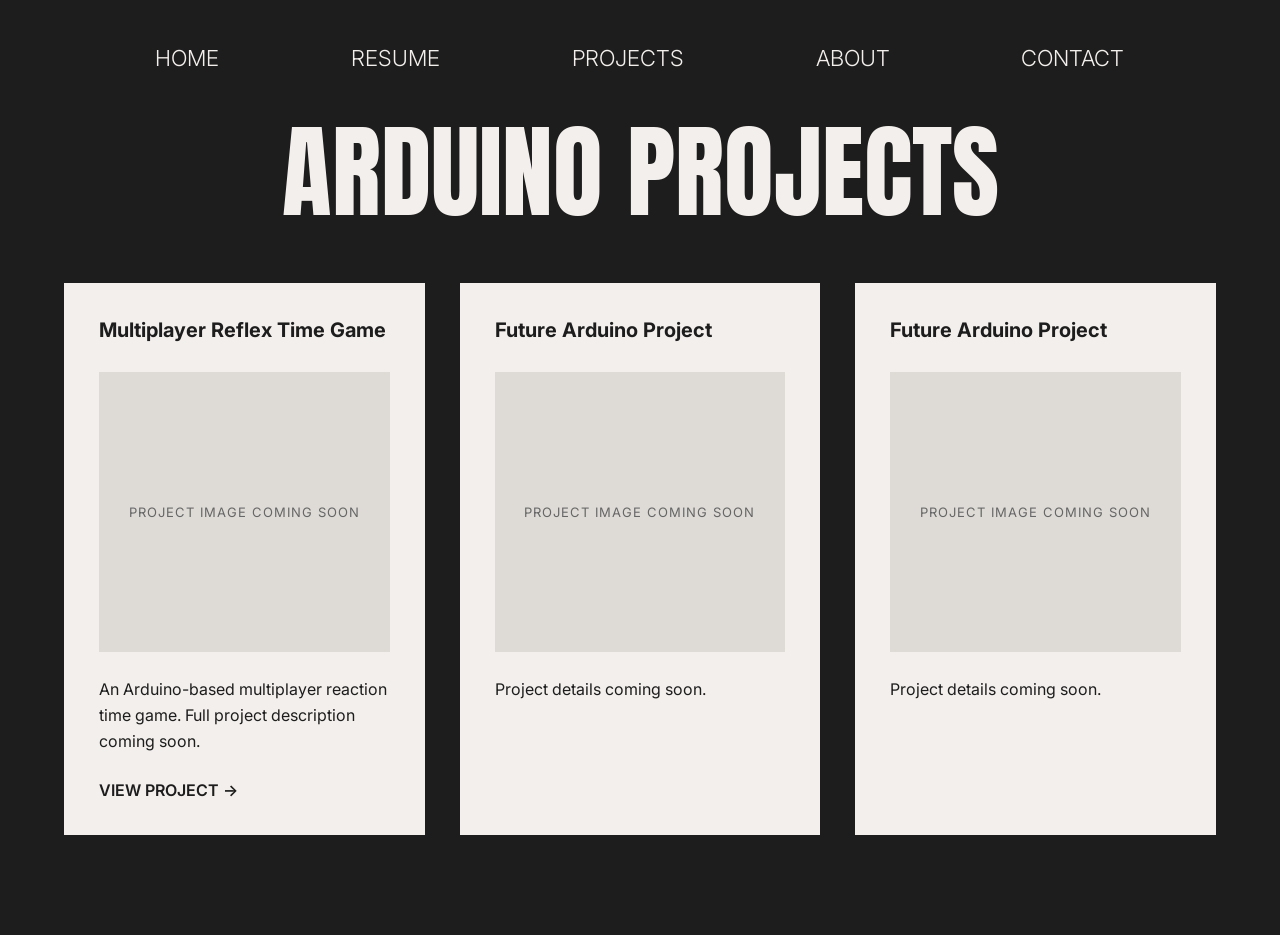
<file: arduino.html>
<!DOCTYPE html>
<html lang="en">

<head>
    <meta charset="UTF-8">
    <meta name="viewport"
          content="width=device-width, initial-scale=1.0">

    <title>Arduino Projects | Mechanical Engineering Portfolio</title>

    <!-- Fonts -->
    <link rel="preconnect"
          href="https://fonts.googleapis.com">

    <link rel="preconnect"
          href="https://fonts.gstatic.com"
          crossorigin>

    <link href="https://fonts.googleapis.com/css2?family=Anton&family=Inter:wght@300;400;500;600;700&display=swap"
          rel="stylesheet">

    <link rel="stylesheet" href="style.css">
</head>

<body>

    <!-- NAVIGATION -->

    <nav class="navbar">
        <a href="index.html">HOME</a>
        <a href="resume.html">RESUME</a>
        <a href="projects.html">PROJECTS</a>
        <a href="about.html">ABOUT</a>
        <a href="contact.html">CONTACT</a>
    </nav>


    <!-- PAGE TITLE -->

    <header class="skill-header">
        <h1>ARDUINO PROJECTS</h1>
    </header>


    <!-- PROJECT CARDS -->

    <main class="skill-project-grid">

        <!-- MULTIPLAYER REFLEX GAME -->

        <article class="skill-project-card">

            <h2>Multiplayer Reflex Time Game</h2>

            <div class="arduino-image-placeholder">
                PROJECT IMAGE COMING SOON
            </div>

            <p>
                An Arduino-based multiplayer reaction
                time game.
                Full project description coming soon.
            </p>

            <a href="arduino-reflex-game.html">
                VIEW PROJECT →
            </a>

        </article>


        <!-- FUTURE PROJECT 2 -->

        <article class="skill-project-card">

            <h2>Future Arduino Project</h2>

            <div class="arduino-image-placeholder">
                PROJECT IMAGE COMING SOON
            </div>

            <p>
                Project details coming soon.
            </p>

        </article>


        <!-- FUTURE PROJECT 3 -->

        <article class="skill-project-card">

            <h2>Future Arduino Project</h2>

            <div class="arduino-image-placeholder">
                PROJECT IMAGE COMING SOON
            </div>

            <p>
                Project details coming soon.
            </p>

        </article>

    </main>

</body>
</html>
</file>
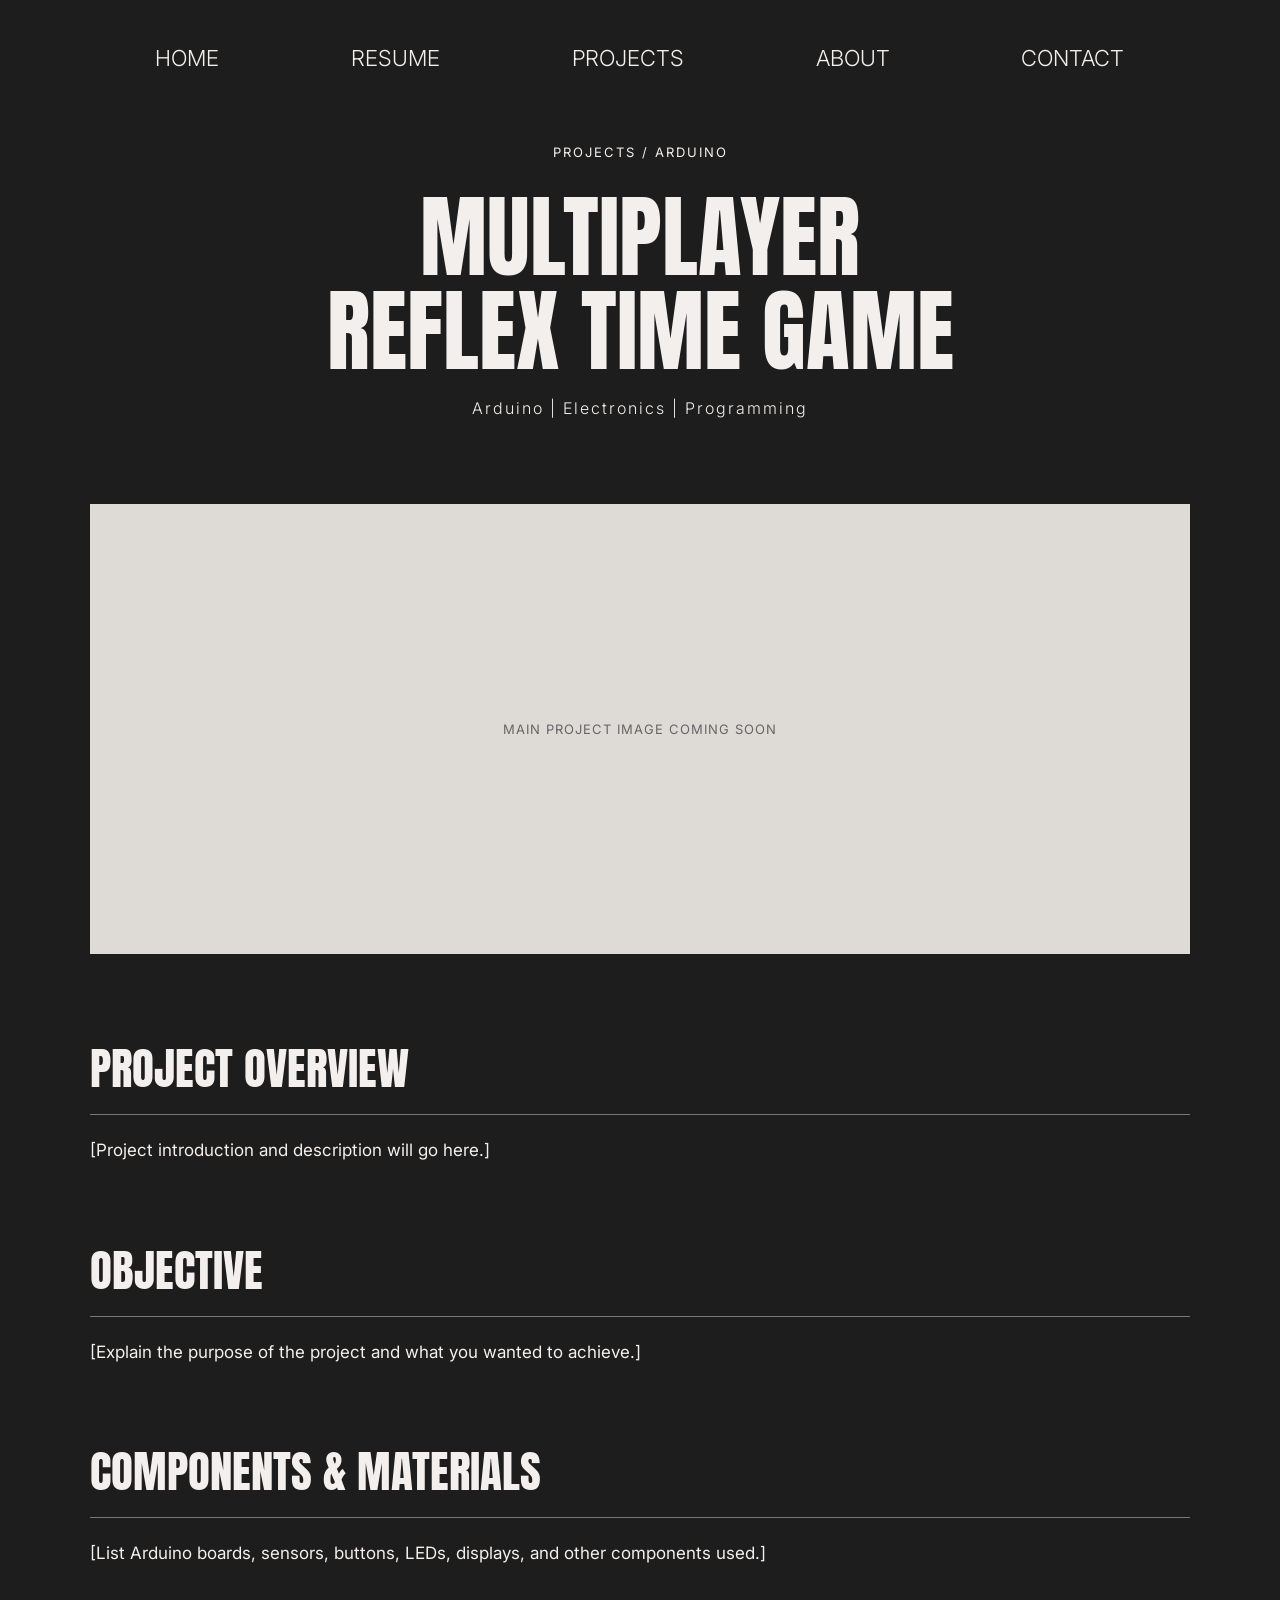
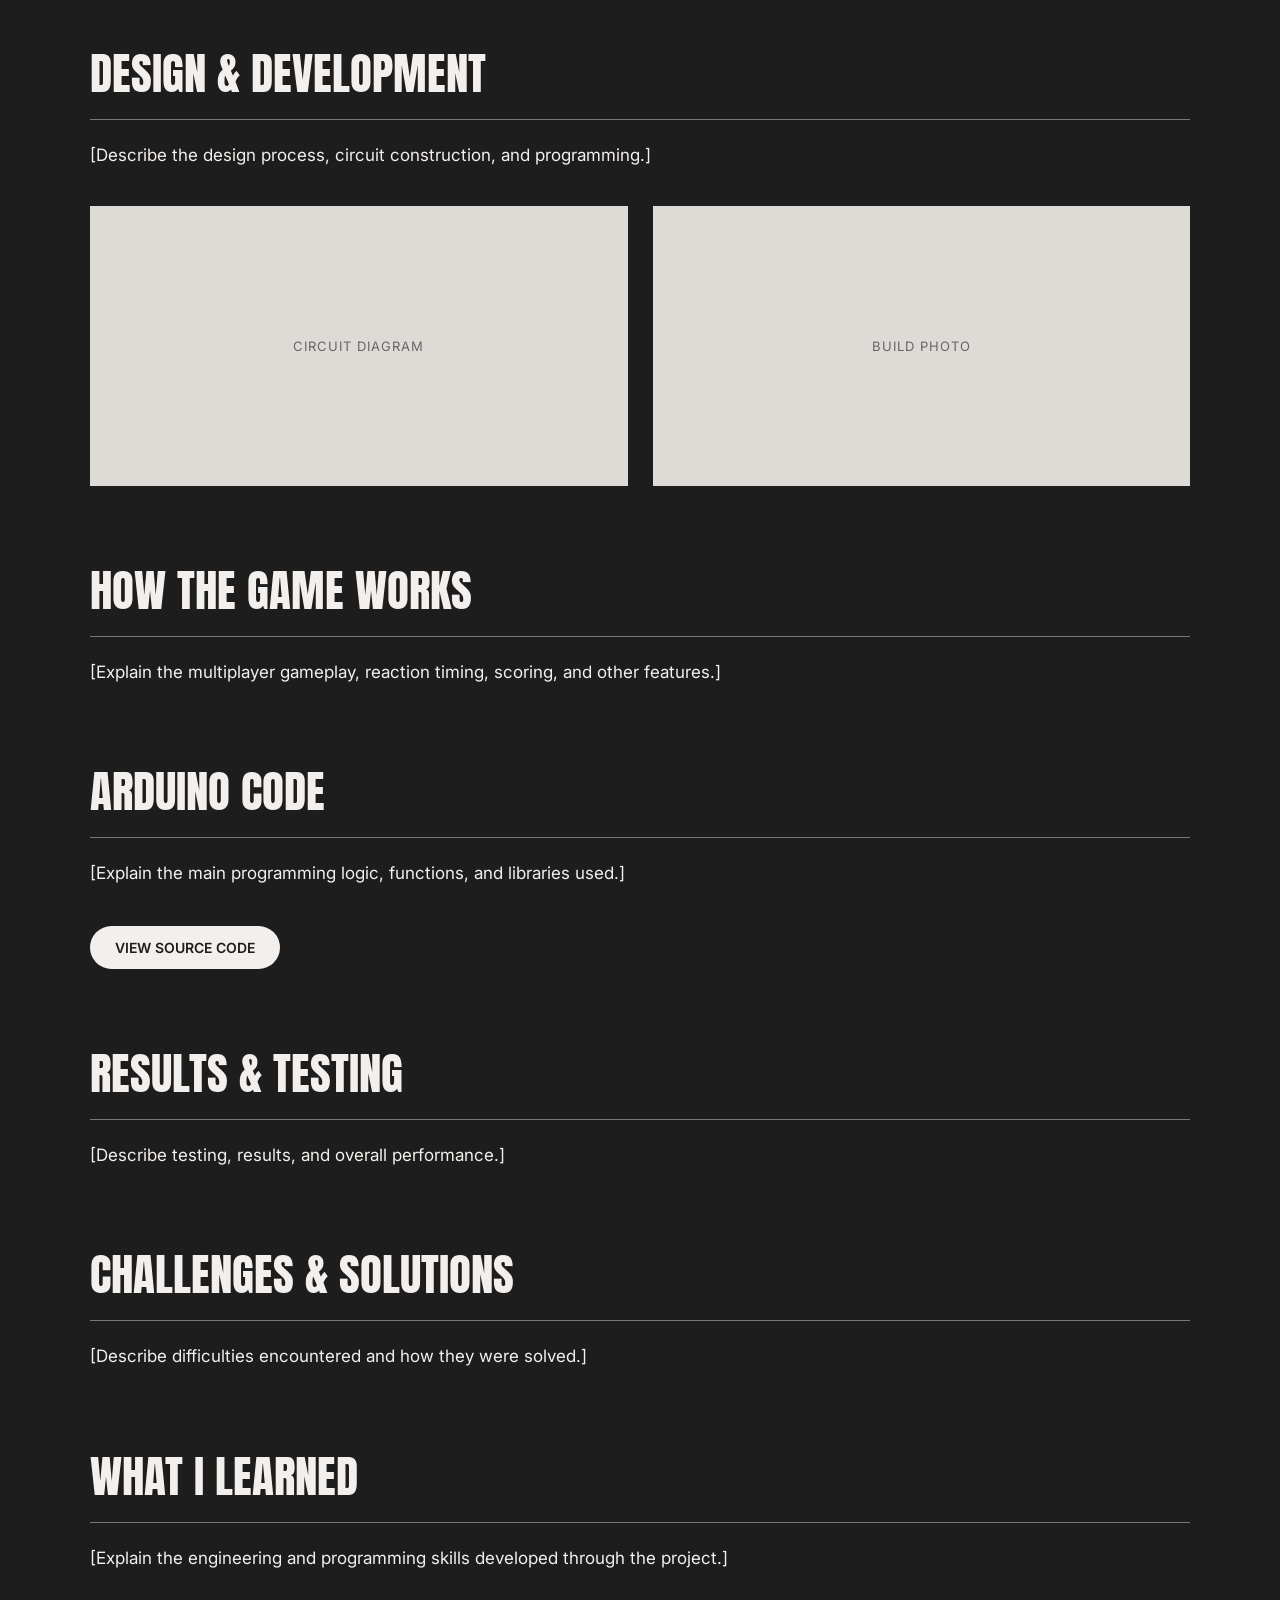
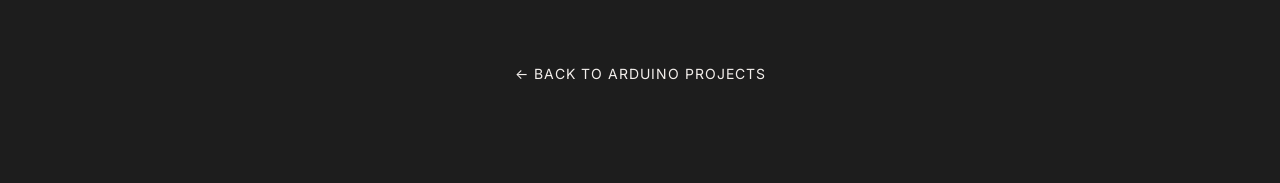
<file: arduino_reflex.html>
<!DOCTYPE html>
<html lang="en">

<head>
    <meta charset="UTF-8">
    <meta name="viewport"
          content="width=device-width, initial-scale=1.0">

    <title>Multiplayer Reflex Time Game | Portfolio</title>

    <!-- Fonts -->
    <link rel="preconnect"
          href="https://fonts.googleapis.com">

    <link rel="preconnect"
          href="https://fonts.gstatic.com"
          crossorigin>

    <link href="https://fonts.googleapis.com/css2?family=Anton&family=Inter:wght@300;400;500;600;700&display=swap"
          rel="stylesheet">

    <link rel="stylesheet" href="style.css">
</head>

<body>

    <!-- NAVIGATION -->

    <nav class="navbar">
        <a href="index.html">HOME</a>
        <a href="resume.html">RESUME</a>
        <a href="projects.html">PROJECTS</a>
        <a href="about.html">ABOUT</a>
        <a href="contact.html">CONTACT</a>
    </nav>


    <!-- PROJECT HEADER -->

    <header class="arduino-detail-header">

        <p class="arduino-breadcrumb">
            <a href="projects.html">PROJECTS</a>
            /
            <a href="arduino.html">ARDUINO</a>
        </p>

        <h1>MULTIPLAYER<br>REFLEX TIME GAME</h1>

        <p class="arduino-subtitle">
            Arduino | Electronics | Programming
        </p>

    </header>


    <!-- PROJECT CONTENT -->

    <main class="arduino-detail-container">

        <!-- MAIN IMAGE -->

        <section class="arduino-hero-image">

            <div class="arduino-large-placeholder">
                MAIN PROJECT IMAGE COMING SOON
            </div>

        </section>


        <!-- OVERVIEW -->

        <section class="arduino-detail-section">

            <h2>PROJECT OVERVIEW</h2>

            <p>
                [Project introduction and description
                will go here.]
            </p>

        </section>


        <!-- OBJECTIVE -->

        <section class="arduino-detail-section">

            <h2>OBJECTIVE</h2>

            <p>
                [Explain the purpose of the project
                and what you wanted to achieve.]
            </p>

        </section>


        <!-- COMPONENTS -->

        <section class="arduino-detail-section">

            <h2>COMPONENTS & MATERIALS</h2>

            <p>
                [List Arduino boards, sensors,
                buttons, LEDs, displays, and
                other components used.]
            </p>

        </section>


        <!-- DESIGN -->

        <section class="arduino-detail-section">

            <h2>DESIGN & DEVELOPMENT</h2>

            <p>
                [Describe the design process,
                circuit construction, and programming.]
            </p>

            <div class="arduino-image-grid">

                <div class="arduino-image-placeholder">
                    CIRCUIT DIAGRAM
                </div>

                <div class="arduino-image-placeholder">
                    BUILD PHOTO
                </div>

            </div>

        </section>


        <!-- GAME FUNCTIONALITY -->

        <section class="arduino-detail-section">

            <h2>HOW THE GAME WORKS</h2>

            <p>
                [Explain the multiplayer gameplay,
                reaction timing, scoring,
                and other features.]
            </p>

        </section>


        <!-- CODE -->

        <section class="arduino-detail-section">

            <h2>ARDUINO CODE</h2>

            <p>
                [Explain the main programming logic,
                functions, and libraries used.]
            </p>

            <!-- Replace # with GitHub code link later -->

            <a href="#"
               class="arduino-project-button">
                VIEW SOURCE CODE
            </a>

        </section>


        <!-- RESULTS -->

        <section class="arduino-detail-section">

            <h2>RESULTS & TESTING</h2>

            <p>
                [Describe testing, results,
                and overall performance.]
            </p>

        </section>


        <!-- CHALLENGES -->

        <section class="arduino-detail-section">

            <h2>CHALLENGES & SOLUTIONS</h2>

            <p>
                [Describe difficulties encountered
                and how they were solved.]
            </p>

        </section>


        <!-- WHAT I LEARNED -->

        <section class="arduino-detail-section">

            <h2>WHAT I LEARNED</h2>

            <p>
                [Explain the engineering and programming
                skills developed through the project.]
            </p>

        </section>


        <!-- BACK BUTTON -->

        <div class="arduino-back">

            <a href="arduino.html">
                ← BACK TO ARDUINO PROJECTS
            </a>

        </div>

    </main>

</body>
</html>
</file>
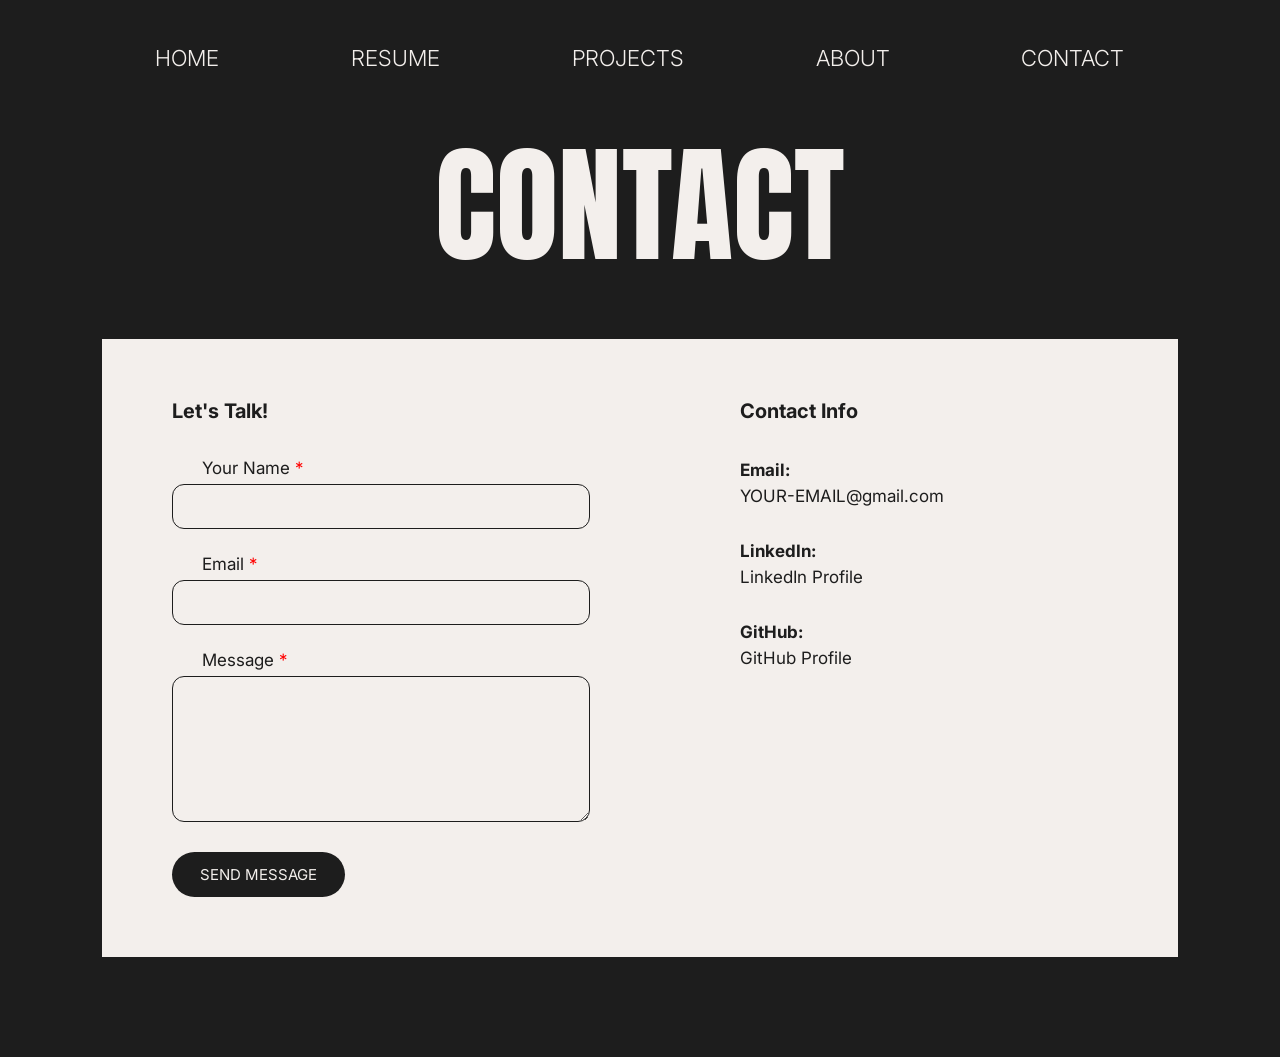
<file: contact.html>
<!DOCTYPE html>
<html lang="en">

<head>
    <meta charset="UTF-8">
    <meta name="viewport" content="width=device-width, initial-scale=1.0">

    <title>Contact | Mechanical Engineering Portfolio</title>

    <!-- Fonts -->
    <link rel="preconnect" href="https://fonts.googleapis.com">
    <link rel="preconnect" href="https://fonts.gstatic.com" crossorigin>

    <link href="https://fonts.googleapis.com/css2?family=Anton&family=Inter:wght@300;400;500;600;700&display=swap"
          rel="stylesheet">

    <link rel="stylesheet" href="style.css">
</head>


<body>

    <!-- NAVIGATION -->

    <nav class="navbar">

        <a href="index.html">HOME</a>

        <a href="resume.pdf" target="_blank">
            RESUME
        </a>

        <a href="projects.html">
            PROJECTS
        </a>

        <a href="index.html#about">
            ABOUT
        </a>

        <a href="contact.html">
            CONTACT
        </a>

    </nav>


    <!-- CONTACT TITLE -->

    <header class="contact-header">

        <h1>CONTACT</h1>

    </header>


    <!-- CONTACT BOX -->

    <main class="contact-container">


        <!-- LEFT SIDE -->

        <section class="contact-form">

            <h2>Let's Talk!</h2>


            <form>

                <label for="name">
                    Your Name <span>*</span>
                </label>

                <input
                    type="text"
                    id="name"
                    name="name"
                    required
                >


                <label for="email">
                    Email <span>*</span>
                </label>

                <input
                    type="email"
                    id="email"
                    name="email"
                    required
                >


                <label for="message">
                    Message <span>*</span>
                </label>

                <textarea
                    id="message"
                    name="message"
                    rows="6"
                    required
                ></textarea>


                <button type="submit">
                    SEND MESSAGE
                </button>

            </form>

        </section>



        <!-- RIGHT SIDE -->

        <section class="contact-info">

            <h2>Contact Info</h2>

            <p>
                <strong>Email:</strong><br>

                <a href="mailto:YOUR-EMAIL@gmail.com">
                    YOUR-EMAIL@gmail.com
                </a>
            </p>


            <p>
                <strong>LinkedIn:</strong><br>

                <a href="#" target="_blank">
                    LinkedIn Profile
                </a>
            </p>


            <p>
                <strong>GitHub:</strong><br>

                <a href="#" target="_blank">
                    GitHub Profile
                </a>
            </p>

        </section>


    </main>


</body>

</html>
</file>
<file: style.css>
/* ==============================
   GENERAL
   ============================== */

* {
    box-sizing: border-box;
}


html {
    scroll-behavior: smooth;
}


body {
    margin: 0;

    background-color: #1d1d1d;
    color: #f3efec;

    font-family: "Inter", Arial, sans-serif;
}


/* ==============================
   NAVIGATION
   ============================== */

.navbar {
    width: 100%;

    display: flex;
    justify-content: space-around;
    align-items: center;

    padding: 45px 7% 20px 7%;

    background-color: #1d1d1d;
}


.navbar a {
    color: #f3efec;

    text-decoration: none;

    font-size: 22px;
    font-weight: 300;

    transition: opacity 0.2s;
}


.navbar a:hover {
    opacity: 0.5;
}


/* ==============================
   HOME HERO
   ============================== */

.home-hero {
    min-height: 350px;

    display: flex;
    flex-direction: column;

    justify-content: center;
    align-items: center;

    text-align: center;

    background-color: #1d1d1d;

    padding: 40px 20px 60px;
}


.home-hero h1 {
    margin: 0;

    font-family: "Anton", sans-serif;

    font-size: clamp(65px, 9vw, 140px);

    font-weight: 400;

    line-height: 1;

    letter-spacing: -2px;
}


.home-hero p {
    margin: 20px 0 0;

    font-size: clamp(22px, 3vw, 40px);

    font-weight: 300;
}


/* ==============================
   FEATURED PROJECT
   ============================== */

.featured-project {
    width: 86%;
    max-width: 1400px;

    margin: 0 auto 100px;

    background-color: #f3efec;
    color: #1d1d1d;

    padding: 45px 55px 60px;
}


.featured-text h2 {
    margin: 0 0 3px;

    font-size: 24px;
}


.featured-text a {
    color: #1d1d1d;

    font-size: 17px;
}


.featured-image {
    margin-top: 60px;
}


.featured-image img {
    display: block;

    width: 100%;
    height: 500px;

    object-fit: cover;
}


/* ==============================
   NORMAL CONTENT SECTIONS
   ============================== */

.content-section {
    width: 86%;
    max-width: 1200px;

    margin: 130px auto;

    text-align: center;
}


.content-section h2 {
    font-family: "Anton", sans-serif;

    font-size: 65px;
    font-weight: 400;

    margin-bottom: 30px;
}


.content-section p {
    max-width: 700px;

    margin: auto;

    font-size: 18px;

    line-height: 1.7;
}


/* ==============================
   SKILLS
   ============================== */

.skills {
    display: flex;
    justify-content: center;
    flex-wrap: wrap;

    gap: 15px;
}


.skills a {
    background-color: #f3efec;
    color: #1d1d1d;

    padding: 12px 24px;

    border-radius: 30px;

    text-decoration: none;

    transition: transform 0.2s,
                background-color 0.2s;
}


.skills a:hover {
    transform: translateY(-3px);
    background-color: white;
}


/* ==============================
   PROJECTS PAGE HEADER
   ============================== */

.projects-header {
    text-align: center;

    padding: 40px 20px 50px;
}


.projects-header h1 {
    font-family: "Anton", sans-serif;

    font-size: clamp(90px, 11vw, 160px);

    font-weight: 400;

    line-height: 1;

    margin: 20px 0 30px;
}


/* ==============================
   PROJECT FILTER BUTTONS
   ============================== */

.project-filters {
    display: flex;

    justify-content: center;
    align-items: center;

    flex-wrap: wrap;

    gap: 20px;
}


.project-filters button {
    border: none;

    background-color: #f3efec;
    color: #1d1d1d;

    padding: 12px 30px;

    border-radius: 40px;

    font-family: "Inter", sans-serif;

    font-size: 18px;

    cursor: pointer;

    transition: transform 0.2s,
                background-color 0.2s;
}


.project-filters button:hover {
    transform: translateY(-2px);

    background-color: #ffffff;
}


/* ==============================
   PROJECT GRID
   ============================== */

.project-grid {
    width: 90%;
    max-width: 1500px;

    margin: 0 auto 100px;

    display: grid;

    grid-template-columns: repeat(3, 1fr);

    gap: 55px;
}


/* ==============================
   PROJECT CARDS
   ============================== */

.project-card {
    background-color: #f3efec;
    color: #1d1d1d;

    padding: 45px;
}


.project-card h2 {
    margin: 0 0 40px;

    font-size: 22px;
}


.project-card img {
    width: 100%;

    height: 350px;

    object-fit: cover;

    display: block;
}


.project-card p {
    line-height: 1.6;

    margin-top: 25px;
}


.project-card a {
    display: inline-block;

    margin-top: 15px;

    color: #1d1d1d;

    font-weight: 600;

    text-decoration: none;
}


.project-card a:hover {
    text-decoration: underline;
}


/* ==============================
   FOOTER
   ============================== */

footer {
    text-align: center;

    padding: 50px;

    font-size: 14px;
}


/* ==============================
   TABLETS
   ============================== */

@media (max-width: 900px) {

    .project-grid {
        grid-template-columns: repeat(2, 1fr);
    }

}


/* ==============================
   PHONES
   ============================== */

@media (max-width: 650px) {

    .navbar {
        padding-top: 25px;

        gap: 15px;

        flex-wrap: wrap;
    }


    .navbar a {
        font-size: 14px;
    }


    .home-hero h1 {
        font-size: 60px;
    }


    .featured-project {
        width: 92%;

        padding: 30px;
    }


    .featured-image img {
        height: 300px;
    }


    .project-grid {
        grid-template-columns: 1fr;

        width: 92%;

        gap: 30px;
    }


    .project-card {
        padding: 30px;
    }


    .projects-header h1 {
        font-size: 85px;
    }

}

/* ==============================
   CONTACT PAGE
   ============================== */

.contact-header {
    text-align: center;

    padding: 40px 20px 60px;
}


.contact-header h1 {
    font-family: "Anton", sans-serif;

    font-size: clamp(90px, 10vw, 150px);

    font-weight: 400;

    line-height: 1;

    margin: 10px 0;
}


/* ==============================
   CONTACT BOX
   ============================== */

.contact-container {
    width: 84%;
    max-width: 1400px;

    margin: 0 auto 100px;

    background-color: #f3efec;
    color: #1d1d1d;

    padding: 60px 70px;

    display: grid;

    grid-template-columns: 1fr 1fr;

    gap: 100px;
}


/* ==============================
   CONTACT FORM
   ============================== */

.contact-form h2,
.contact-info h2 {
    margin-top: 0;
    margin-bottom: 35px;

    font-size: 20px;
}


.contact-form form {
    display: flex;

    flex-direction: column;
}


.contact-form label {
    font-size: 17px;

    margin: 0 0 6px 30px;
}


.contact-form label:not(:first-of-type) {
    margin-top: 25px;
}


.contact-form label span {
    color: red;
}


.contact-form input,
.contact-form textarea {
    width: 100%;

    background-color: transparent;

    border: 1.5px solid #1d1d1d;

    border-radius: 12px;

    padding: 12px 15px;

    font-family: "Inter", sans-serif;

    font-size: 16px;
}


.contact-form input {
    height: 45px;
}


.contact-form textarea {
    min-height: 130px;

    resize: vertical;
}


/* ==============================
   SEND BUTTON
   ============================== */

.contact-form button {
    align-self: flex-start;

    margin-top: 30px;

    border: none;

    border-radius: 30px;

    background-color: #1d1d1d;
    color: #f3efec;

    padding: 13px 28px;

    font-family: "Inter", sans-serif;

    font-size: 15px;

    cursor: pointer;
}


.contact-form button:hover {
    opacity: 0.75;
}


/* ==============================
   CONTACT INFO
   ============================== */

.contact-info {
    padding-left: 50px;
}


.contact-info p {
    font-size: 17px;

    line-height: 1.5;

    margin-bottom: 30px;
}


.contact-info a {
    color: #1d1d1d;

    text-decoration: none;
}


.contact-info a:hover {
    text-decoration: underline;
}


/* ==============================
   CONTACT PAGE - MOBILE
   ============================== */

@media (max-width: 750px) {

    .contact-container {
        width: 92%;

        grid-template-columns: 1fr;

        gap: 60px;

        padding: 40px 30px;
    }


    .contact-info {
        padding-left: 0;
    }


    .contact-header h1 {
        font-size: 80px;
    }


    .contact-form label {
        margin-left: 10px;
    }

}

/* ==============================
   SKILL PAGES
   ============================== */

.skill-header {
    text-align: center;

    padding: 20px 20px 50px;
}


.skill-header h1 {
    font-family: "Anton", sans-serif;

    font-size: clamp(70px, 8vw, 120px);

    font-weight: 400;

    line-height: 1;

    margin: 10px 0;
}


/* ==============================
   SKILL PROJECT GRID
   ============================== */

.skill-project-grid {

    width: 90%;
    max-width: 1500px;

    margin: 0 auto 100px;

    display: grid;

    grid-template-columns: repeat(3, 1fr);

    gap: 35px;
}


/* ==============================
   SKILL PROJECT CARDS
   ============================== */

.skill-project-card {

    background-color: #f3efec;
    color: #1d1d1d;

    padding: 35px;
}


.skill-project-card h2 {

    margin: 0 0 30px;

    font-size: 20px;
}


.skill-project-card img {

    width: 100%;
    height: 350px;

    object-fit: cover;

    display: block;
}


.skill-project-card p {

    margin-top: 25px;

    line-height: 1.6;
}


.skill-project-card a {

    display: inline-block;

    margin-top: 10px;

    color: #1d1d1d;

    text-decoration: none;

    font-weight: 600;
}


.skill-project-card a:hover {

    text-decoration: underline;
}


/* MOBILE */

@media (max-width: 750px) {

    .skill-project-grid {

        grid-template-columns: 1fr;

        width: 92%;
    }

}

/* ==========================================
   ABOUT PAGE
   ========================================== */

.about-page {
    width: 90%;
    max-width: 1400px;

    margin: 0 auto 100px;
}


.about-page h1 {
    font-family: "Anton", sans-serif;

    font-size: clamp(70px, 8vw, 120px);
    font-weight: 400;

    text-align: center;

    margin: 20px 0 60px;
}


/* ABOUT LAYOUT */

.about-layout {
    display: grid;

    grid-template-columns: 1.5fr 1fr;

    gap: 100px;

    align-items: start;
}


/* ABOUT TEXT */

.about-text {
    font-size: 18px;

    line-height: 1.7;
}


.about-text p {
    margin-top: 0;
    margin-bottom: 30px;
}


/* ABOUT IMAGE */

.about-image {
    display: flex;

    justify-content: center;
}


.about-image img {
    width: 100%;
    max-width: 400px;

    height: 500px;

    object-fit: cover;
}



/* =====================================
   RESUME PAGE
   ===================================== */

.resume-page {
    width: 90%;
    max-width: 1200px;
    margin: 0 auto 100px;
    text-align: center;
}

/* TITLE */

.resume-page h1 {
    font-family: "Anton", sans-serif;
    font-size: clamp(70px, 8vw, 120px);
    font-weight: 400;
    margin: 20px 0 25px;
}

/* DOWNLOAD BUTTON */

.resume-download {
    display: inline-block;
    background-color: #f3efec;
    color: #1d1d1d;

    padding: 12px 30px;
    border-radius: 30px;

    text-decoration: none;
    font-family: "Inter", sans-serif;
    font-size: 14px;
    font-weight: 600;

    margin-bottom: 45px;

    transition: transform 0.2s,
                background-color 0.2s;
}

.resume-download:hover {
    transform: translateY(-3px);
    background-color: white;
}

/* RESUME PAGE IMAGES */

.resume-images {
    width: 80%;
    max-width: 850px;

    margin: 0 auto;

    display: flex;
    flex-direction: column;

    gap: 35px;
}

.resume-images img {
    display: block;
    width: 100%;
    height: auto;

    background-color: white;

    box-shadow: 0 8px 30px
                rgba(0, 0, 0, 0.25);
}

/* BOTTOM DOWNLOAD BUTTON */

.resume-bottom-download {
    margin-top: 55px;
}

/* MOBILE RESPONSIVENESS */

@media (max-width: 750px) {

    .resume-page {
        width: 95%;
    }

    .resume-images {
        width: 100%;
        gap: 20px;
    }

    .resume-page h1 {
        font-size: 75px;
    }

}



/* ==========================================
   ABOUT + RESUME MOBILE
   ========================================== */

@media (max-width: 750px) {

    .about-layout {
        grid-template-columns: 1fr;

        gap: 50px;
    }


    .about-image {
        order: -1;
    }


    .about-image img {
        max-width: 300px;

        height: 380px;
    }


    .resume-preview {
        width: 100%;

        height: 650px;
    }

}


/* ==========================================
   ARDUINO PROJECT PAGES
   ========================================== */

/* IMAGE PLACEHOLDERS */

.arduino-image-placeholder,
.arduino-large-placeholder {
    background-color: #dedbd7;
    color: #666;

    display: flex;
    justify-content: center;
    align-items: center;

    text-align: center;

    font-size: 13px;
    letter-spacing: 1px;

    padding: 20px;
}

.arduino-image-placeholder {
    width: 100%;
    height: 280px;
}

.arduino-large-placeholder {
    width: 100%;
    min-height: 450px;
}


/* ==========================================
   PROJECT DETAIL HEADER
   ========================================== */

.arduino-detail-header {
    text-align: center;

    padding: 40px 20px 70px;
}

.arduino-detail-header h1 {
    font-family: "Anton", sans-serif;

    font-size: clamp(55px, 7vw, 110px);
    font-weight: 400;

    line-height: 1.05;

    margin: 30px 0 20px;
}

.arduino-breadcrumb {
    font-size: 13px;
    letter-spacing: 2px;
}

.arduino-breadcrumb a {
    color: #f3efec;
    text-decoration: none;
}

.arduino-breadcrumb a:hover {
    text-decoration: underline;
}

.arduino-subtitle {
    font-size: 16px;
    font-weight: 300;

    letter-spacing: 2px;
}


/* ==========================================
   MAIN PROJECT CONTENT
   ========================================== */

.arduino-detail-container {
    width: 86%;
    max-width: 1100px;

    margin: 0 auto 100px;
}

.arduino-hero-image {
    margin-bottom: 80px;
}


/* INDIVIDUAL SECTIONS */

.arduino-detail-section {
    margin-bottom: 70px;
}

.arduino-detail-section h2 {
    font-family: "Anton", sans-serif;

    font-size: clamp(30px, 4vw, 45px);
    font-weight: 400;

    margin-bottom: 20px;

    border-bottom: 1px solid #777;
    padding-bottom: 12px;
}

.arduino-detail-section p {
    font-size: 17px;
    line-height: 1.8;

    max-width: 900px;
}


/* TWO-COLUMN IMAGE GALLERY */

.arduino-image-grid {
    display: grid;
    grid-template-columns: 1fr 1fr;

    gap: 25px;
    margin-top: 35px;
}


/* SOURCE CODE BUTTON */

.arduino-project-button {
    display: inline-block;

    background-color: #f3efec;
    color: #1d1d1d;

    padding: 13px 25px;

    border-radius: 30px;
    text-decoration: none;

    font-size: 14px;
    font-weight: 600;

    margin-top: 20px;

    transition: background-color 0.2s,
                transform 0.2s;
}

.arduino-project-button:hover {
    background-color: white;
    transform: translateY(-2px);
}


/* BACK LINK */

.arduino-back {
    margin-top: 90px;
    text-align: center;
}

.arduino-back a {
    color: #f3efec;
    text-decoration: none;

    font-size: 14px;
    letter-spacing: 1px;
}

.arduino-back a:hover {
    text-decoration: underline;
}


/* ==========================================
   MOBILE LAYOUT
   ========================================== */

@media (max-width: 750px) {

    .arduino-detail-container {
        width: 92%;
    }

    .arduino-image-grid {
        grid-template-columns: 1fr;
    }

    .arduino-large-placeholder {
        min-height: 250px;
    }

    .arduino-detail-header {
        padding: 30px 15px 45px;
    }
}
</file>
